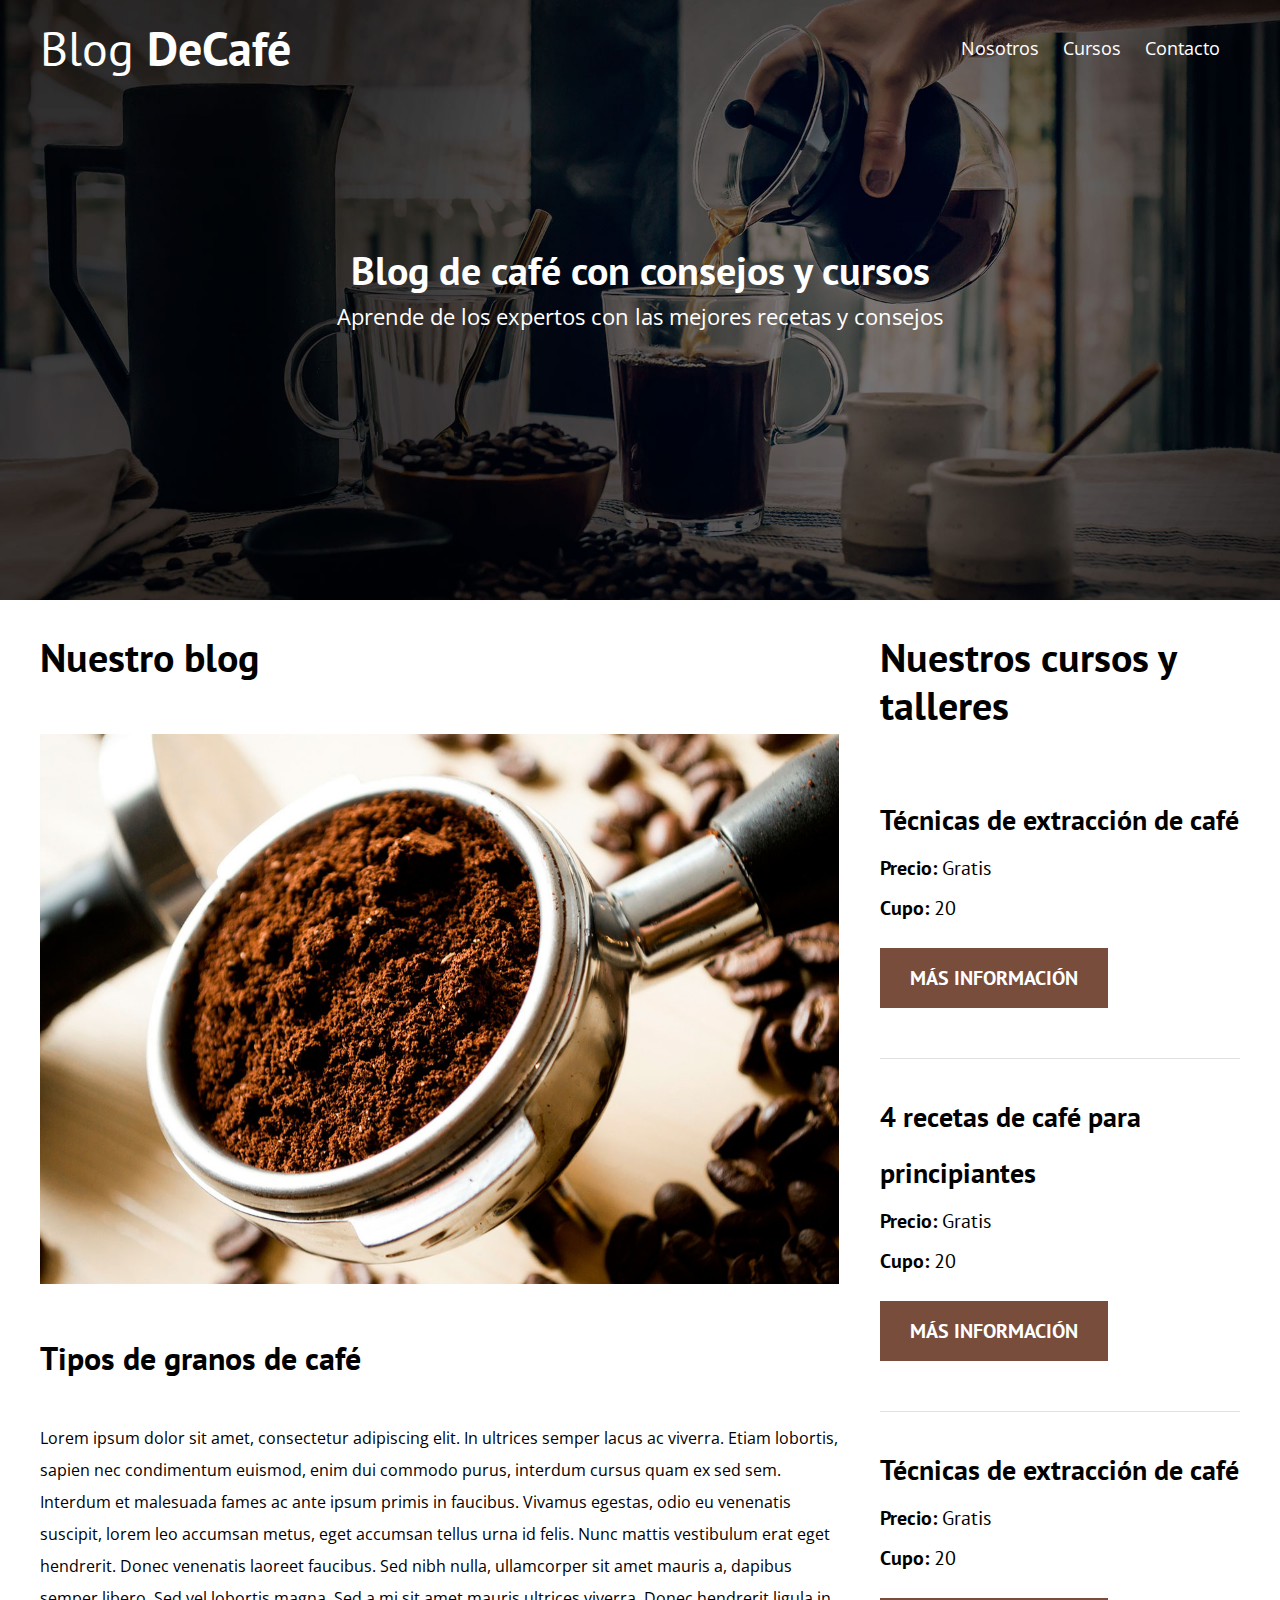
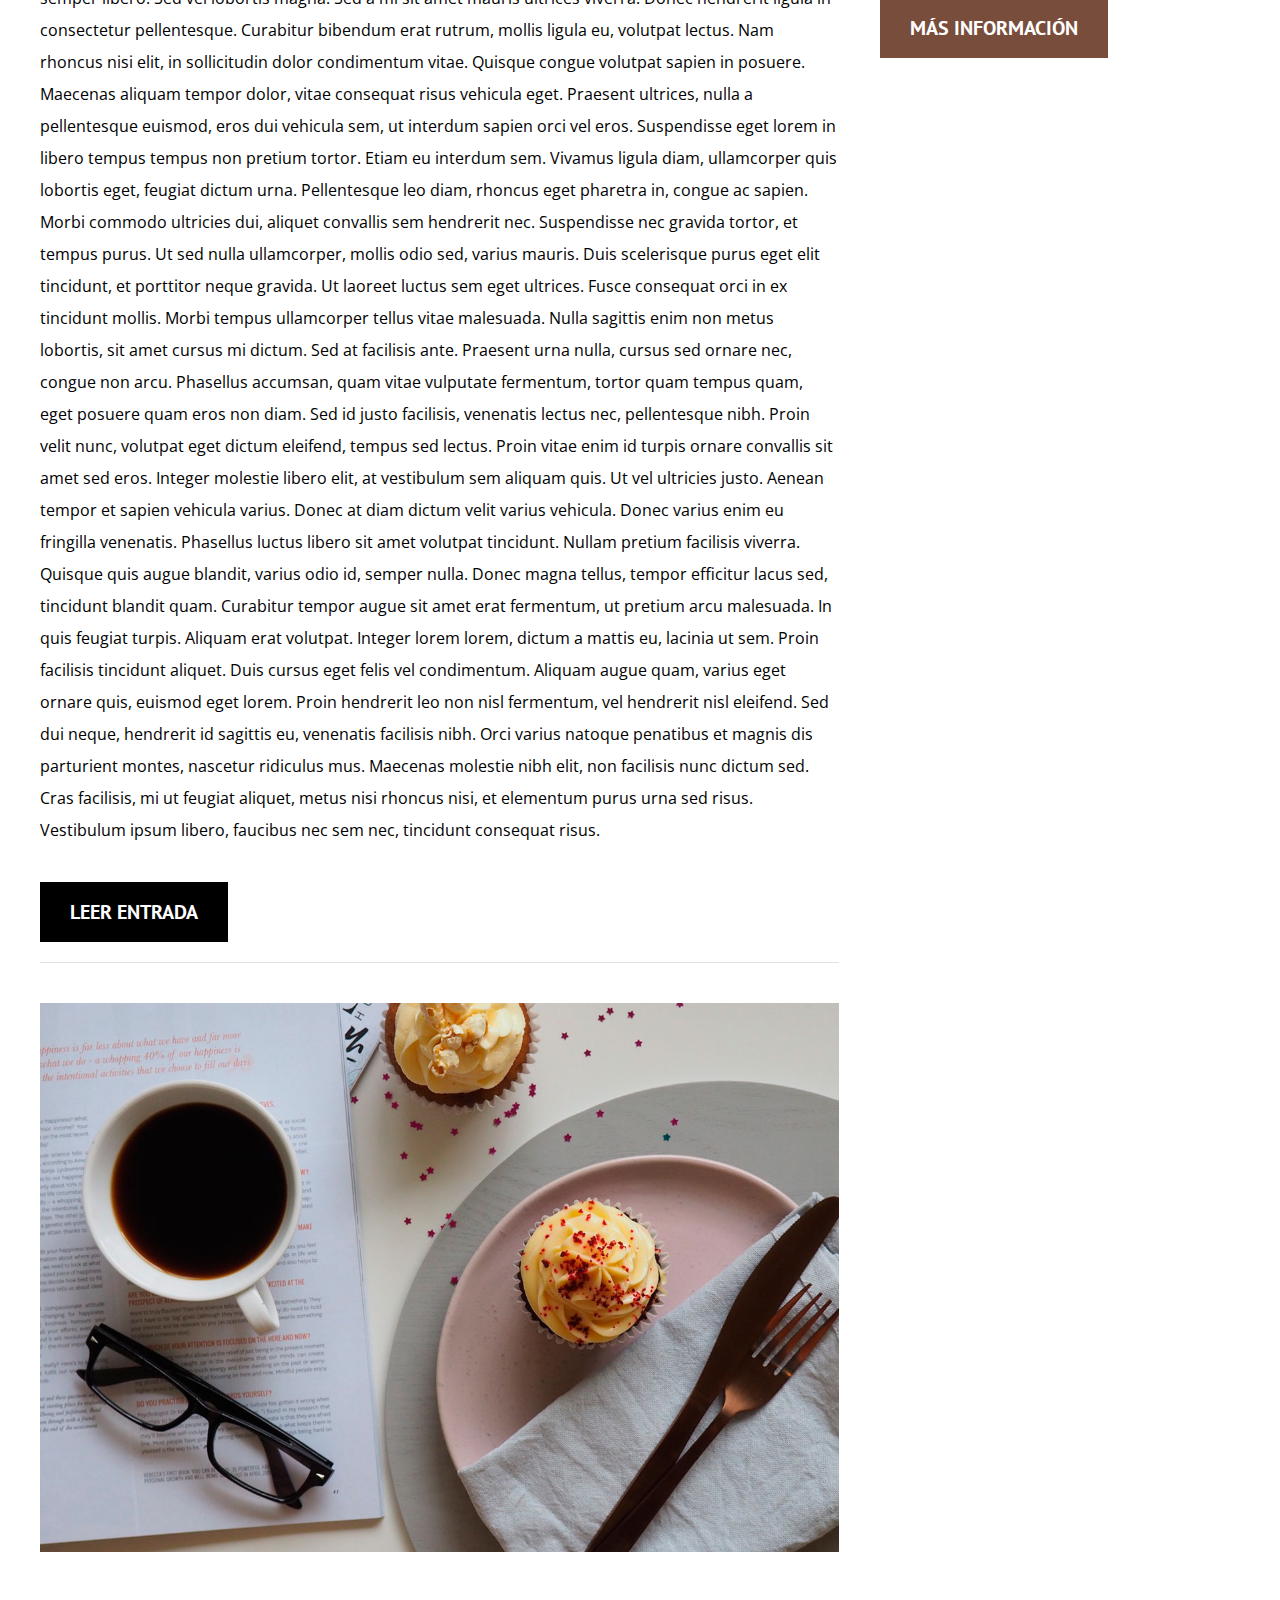
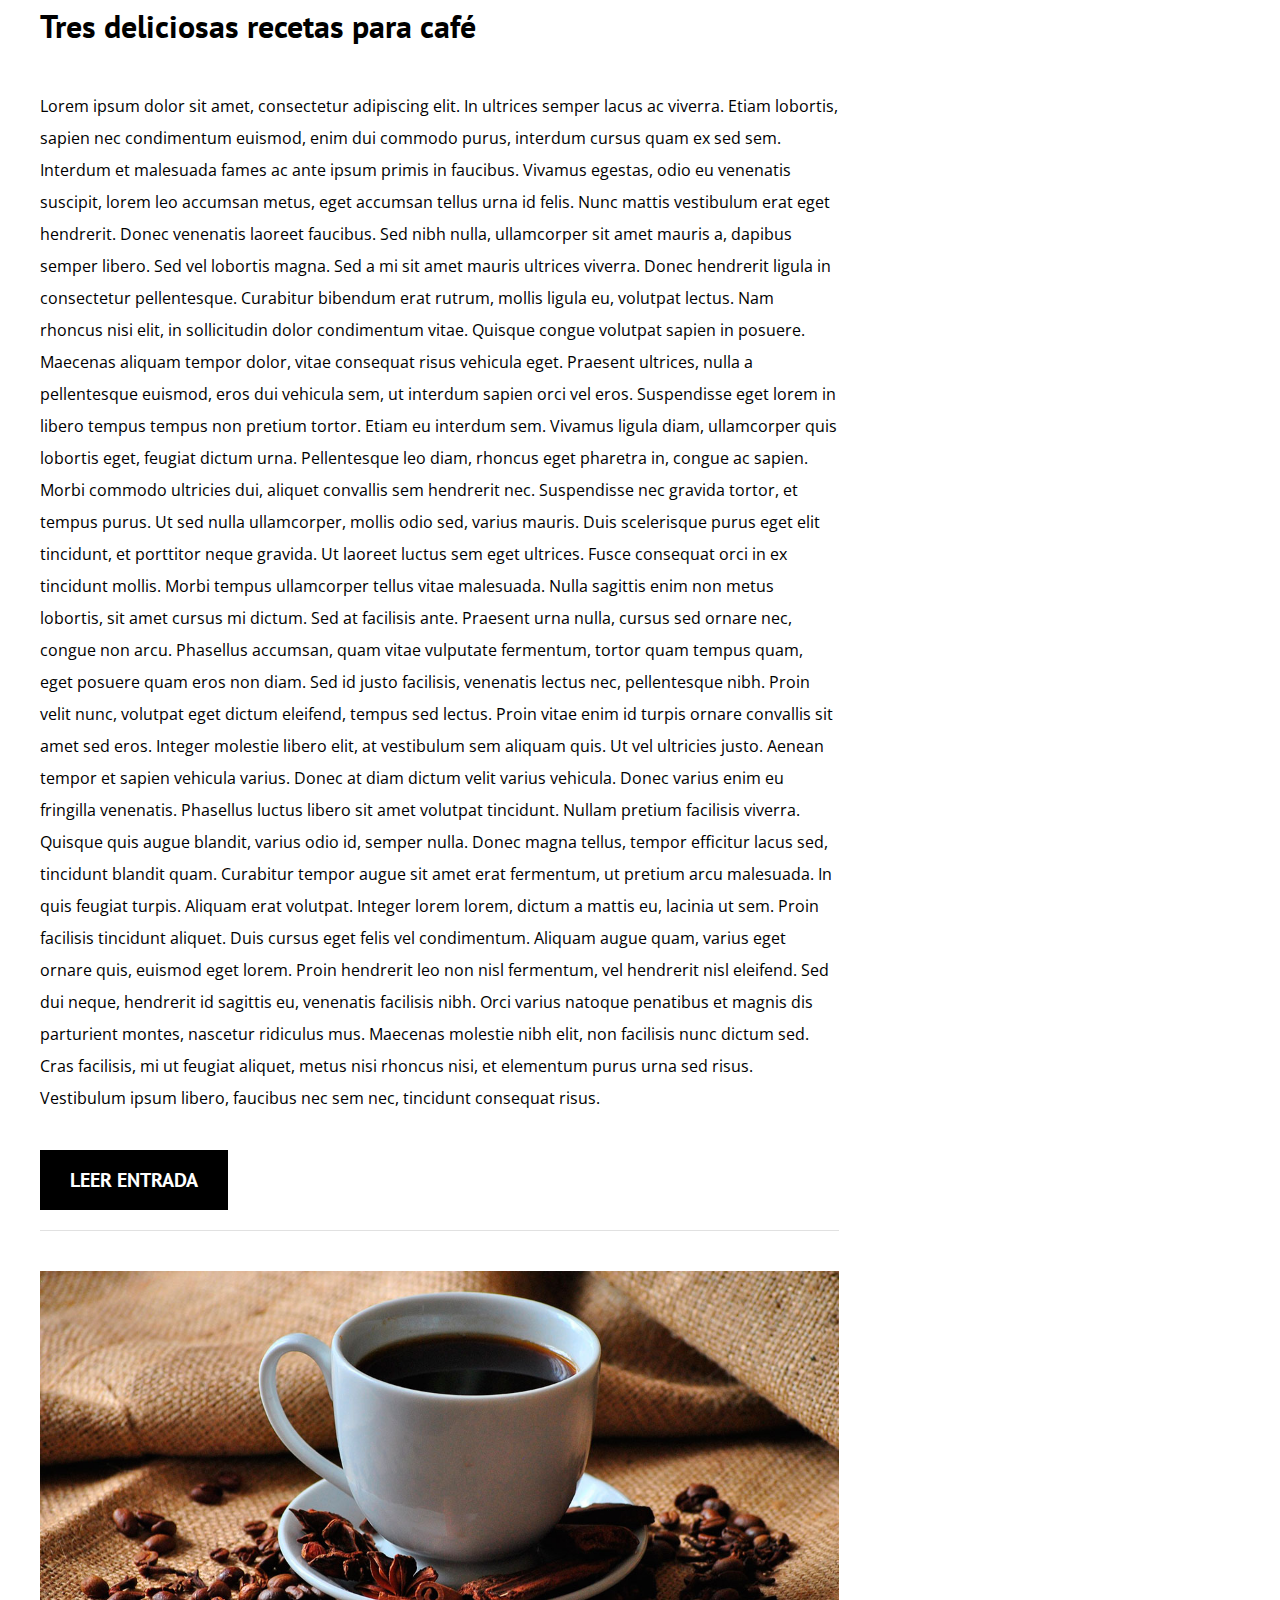
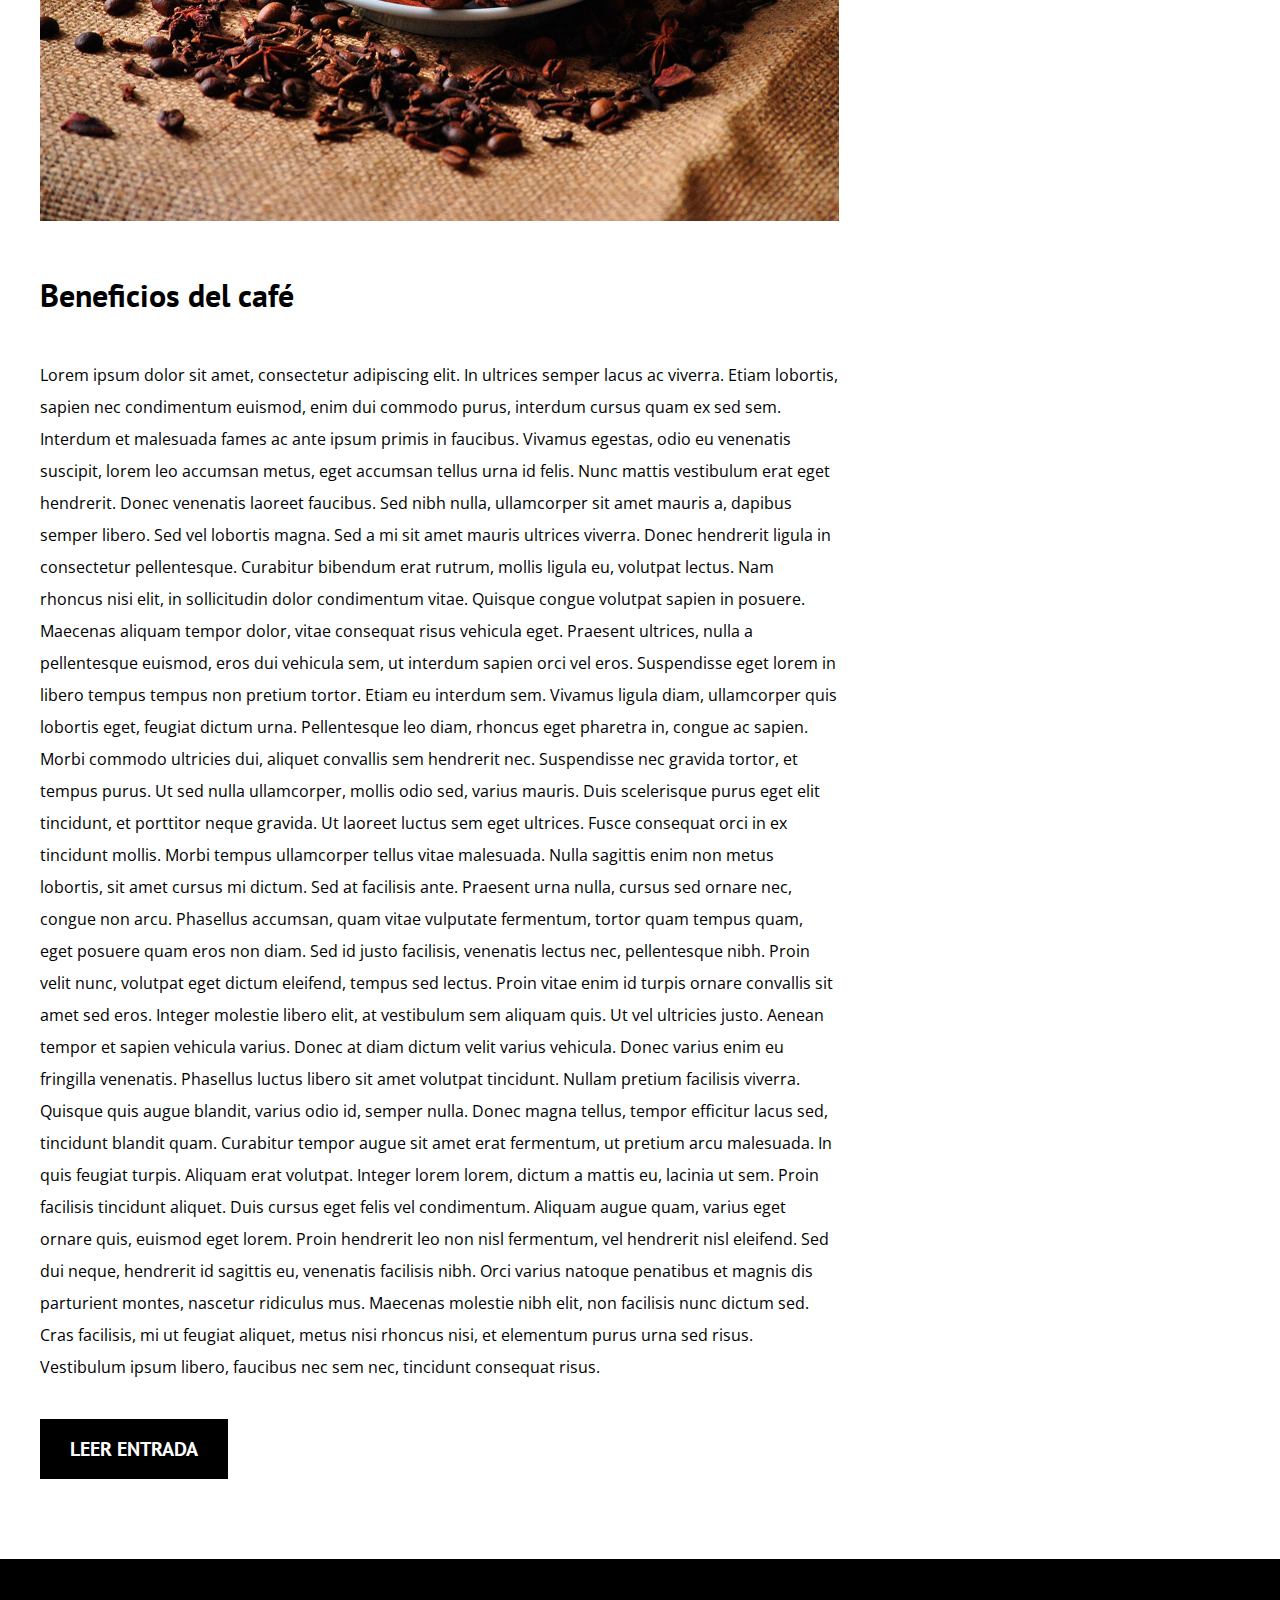
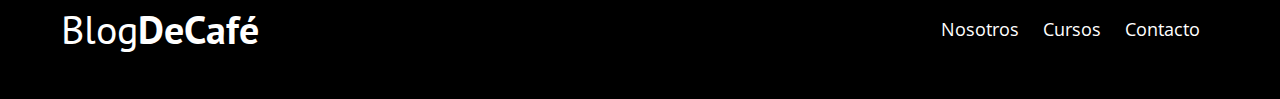
<file: index.html>
<!DOCTYPE html>
<html lang="en">
<head>
    <meta charset="UTF-8">
    <meta name="viewport" content="width=device-width, initial-scale=1.0">
    <meta http-equiv="X-UA-Compatible" content="ie=edge">
    <title>Blog de Café</title>
    <link href="https://fonts.googleapis.com/css2?family=Open+Sans&family=PT+Sans:wght@400;700&display=swap" rel="stylesheet"> 
    <link rel="stylesheet" href="css/normalize.css">
    <link rel="stylesheet" href="css/style.css">
</head>
<body>

    <header class="site-header">
        <div class="contenedor">
            <div class="barra">
                <a href="/">

                    <h1 class="no-margin">Blog <span>DeCafé</span></h1>
                </a>

                <nav class="navegacion">
                    <a href="nosotros.html">Nosotros</a>
                    <a href="cursos.html">Cursos</a>
                    <a href="contacto.html">Contacto</a>

                </nav>
            </div> <!--Cierra la barra-->
            <div class="texto-header">
                <h2 class="no-margin">Blog de café con consejos y cursos</h2>
                <p class="no-margin">Aprende de los expertos con las mejores recetas y consejos</p>
            </div>
        </div> <!--Cierra contenedor-->
    </header>

    <div class="contenido-principal contenedor">
        <main class="blog">
            <h2>Nuestro blog</h2>
            <article class="entrada-blog">
                <div class="imagen">
                    <img src="img/blog1.jpg" alt="Imagen blog">
                </div> <!--Imagen-->
                <div class="contenido-blog">
                    <h3>Tipos de granos de café</h3>
                    <p>
                            Lorem ipsum dolor sit amet, consectetur adipiscing elit. In ultrices semper lacus ac viverra. Etiam lobortis, sapien nec condimentum euismod, enim dui commodo purus, interdum cursus quam ex sed sem. Interdum et malesuada fames ac ante ipsum primis in faucibus. Vivamus egestas, odio eu venenatis suscipit, lorem leo accumsan metus, eget accumsan tellus urna id felis. Nunc mattis vestibulum erat eget hendrerit. Donec venenatis laoreet faucibus. Sed nibh nulla, ullamcorper sit amet mauris a, dapibus semper libero. Sed vel lobortis magna.
                        
                        Sed a mi sit amet mauris ultrices viverra. Donec hendrerit ligula in consectetur pellentesque. Curabitur bibendum erat rutrum, mollis ligula eu, volutpat lectus. Nam rhoncus nisi elit, in sollicitudin dolor condimentum vitae. Quisque congue volutpat sapien in posuere. Maecenas aliquam tempor dolor, vitae consequat risus vehicula eget. Praesent ultrices, nulla a pellentesque euismod, eros dui vehicula sem, ut interdum sapien orci vel eros. Suspendisse eget lorem in libero tempus tempus non pretium tortor. Etiam eu interdum sem. Vivamus ligula diam, ullamcorper quis lobortis eget, feugiat dictum urna. Pellentesque leo diam, rhoncus eget pharetra in, congue ac sapien. Morbi commodo ultricies dui, aliquet convallis sem hendrerit nec. Suspendisse nec gravida tortor, et tempus purus. Ut sed nulla ullamcorper, mollis odio sed, varius mauris.
                        
                        Duis scelerisque purus eget elit tincidunt, et porttitor neque gravida. Ut laoreet luctus sem eget ultrices. Fusce consequat orci in ex tincidunt mollis. Morbi tempus ullamcorper tellus vitae malesuada. Nulla sagittis enim non metus lobortis, sit amet cursus mi dictum. Sed at facilisis ante. Praesent urna nulla, cursus sed ornare nec, congue non arcu. Phasellus accumsan, quam vitae vulputate fermentum, tortor quam tempus quam, eget posuere quam eros non diam. Sed id justo facilisis, venenatis lectus nec, pellentesque nibh. Proin velit nunc, volutpat eget dictum eleifend, tempus sed lectus.
                        
                        Proin vitae enim id turpis ornare convallis sit amet sed eros. Integer molestie libero elit, at vestibulum sem aliquam quis. Ut vel ultricies justo. Aenean tempor et sapien vehicula varius. Donec at diam dictum velit varius vehicula. Donec varius enim eu fringilla venenatis. Phasellus luctus libero sit amet volutpat tincidunt.
                        
                        Nullam pretium facilisis viverra. Quisque quis augue blandit, varius odio id, semper nulla. Donec magna tellus, tempor efficitur lacus sed, tincidunt blandit quam. Curabitur tempor augue sit amet erat fermentum, ut pretium arcu malesuada. In quis feugiat turpis. Aliquam erat volutpat. Integer lorem lorem, dictum a mattis eu, lacinia ut sem. Proin facilisis tincidunt aliquet. Duis cursus eget felis vel condimentum. Aliquam augue quam, varius eget ornare quis, euismod eget lorem. Proin hendrerit leo non nisl fermentum, vel hendrerit nisl eleifend. Sed dui neque, hendrerit id sagittis eu, venenatis facilisis nibh. Orci varius natoque penatibus et magnis dis parturient montes, nascetur ridiculus mus. Maecenas molestie nibh elit, non facilisis nunc dictum sed. Cras facilisis, mi ut feugiat aliquet, metus nisi rhoncus nisi, et elementum purus urna sed risus. Vestibulum ipsum libero, faucibus nec sem nec, tincidunt consequat risus. </p>
                    <a href="entrada.html" class="btn btn-primario">Leer entrada</a>

                </div>
            </article>
            <article class="entrada-blog">
                <div class="imagen">
                    <img src="img/blog2.jpg" alt="Imagen blog">
                </div> <!--Imagen-->
                <div class="contenido-blog">
                    <h3>Tres deliciosas recetas para café</h3>
                    <p>
                        Lorem ipsum dolor sit amet, consectetur adipiscing elit. In ultrices semper lacus ac viverra. Etiam lobortis, sapien nec condimentum euismod, enim dui commodo purus, interdum cursus quam ex sed sem. Interdum et malesuada fames ac ante ipsum primis in faucibus. Vivamus egestas, odio eu venenatis suscipit, lorem leo accumsan metus, eget accumsan tellus urna id felis. Nunc mattis vestibulum erat eget hendrerit. Donec venenatis laoreet faucibus. Sed nibh nulla, ullamcorper sit amet mauris a, dapibus semper libero. Sed vel lobortis magna.
                        
                        Sed a mi sit amet mauris ultrices viverra. Donec hendrerit ligula in consectetur pellentesque. Curabitur bibendum erat rutrum, mollis ligula eu, volutpat lectus. Nam rhoncus nisi elit, in sollicitudin dolor condimentum vitae. Quisque congue volutpat sapien in posuere. Maecenas aliquam tempor dolor, vitae consequat risus vehicula eget. Praesent ultrices, nulla a pellentesque euismod, eros dui vehicula sem, ut interdum sapien orci vel eros. Suspendisse eget lorem in libero tempus tempus non pretium tortor. Etiam eu interdum sem. Vivamus ligula diam, ullamcorper quis lobortis eget, feugiat dictum urna. Pellentesque leo diam, rhoncus eget pharetra in, congue ac sapien. Morbi commodo ultricies dui, aliquet convallis sem hendrerit nec. Suspendisse nec gravida tortor, et tempus purus. Ut sed nulla ullamcorper, mollis odio sed, varius mauris.
                        
                        Duis scelerisque purus eget elit tincidunt, et porttitor neque gravida. Ut laoreet luctus sem eget ultrices. Fusce consequat orci in ex tincidunt mollis. Morbi tempus ullamcorper tellus vitae malesuada. Nulla sagittis enim non metus lobortis, sit amet cursus mi dictum. Sed at facilisis ante. Praesent urna nulla, cursus sed ornare nec, congue non arcu. Phasellus accumsan, quam vitae vulputate fermentum, tortor quam tempus quam, eget posuere quam eros non diam. Sed id justo facilisis, venenatis lectus nec, pellentesque nibh. Proin velit nunc, volutpat eget dictum eleifend, tempus sed lectus.
                        
                        Proin vitae enim id turpis ornare convallis sit amet sed eros. Integer molestie libero elit, at vestibulum sem aliquam quis. Ut vel ultricies justo. Aenean tempor et sapien vehicula varius. Donec at diam dictum velit varius vehicula. Donec varius enim eu fringilla venenatis. Phasellus luctus libero sit amet volutpat tincidunt.
                        
                        Nullam pretium facilisis viverra. Quisque quis augue blandit, varius odio id, semper nulla. Donec magna tellus, tempor efficitur lacus sed, tincidunt blandit quam. Curabitur tempor augue sit amet erat fermentum, ut pretium arcu malesuada. In quis feugiat turpis. Aliquam erat volutpat. Integer lorem lorem, dictum a mattis eu, lacinia ut sem. Proin facilisis tincidunt aliquet. Duis cursus eget felis vel condimentum. Aliquam augue quam, varius eget ornare quis, euismod eget lorem. Proin hendrerit leo non nisl fermentum, vel hendrerit nisl eleifend. Sed dui neque, hendrerit id sagittis eu, venenatis facilisis nibh. Orci varius natoque penatibus et magnis dis parturient montes, nascetur ridiculus mus. Maecenas molestie nibh elit, non facilisis nunc dictum sed. Cras facilisis, mi ut feugiat aliquet, metus nisi rhoncus nisi, et elementum purus urna sed risus. Vestibulum ipsum libero, faucibus nec sem nec, tincidunt consequat risus. </p>
                    <a href="entrada.html" class="btn btn-primario">Leer entrada</a>

                </div>
            </article>
            <article class="entrada-blog">
                <div class="imagen">
                    <img src="img/blog3.jpg" alt="Imagen blog">
                </div> <!--Imagen-->
                <div class="contenido-blog">
                    <h3>Beneficios del café</h3>
                    <p>
                            Lorem ipsum dolor sit amet, consectetur adipiscing elit. In ultrices semper lacus ac viverra. Etiam lobortis, sapien nec condimentum euismod, enim dui commodo purus, interdum cursus quam ex sed sem. Interdum et malesuada fames ac ante ipsum primis in faucibus. Vivamus egestas, odio eu venenatis suscipit, lorem leo accumsan metus, eget accumsan tellus urna id felis. Nunc mattis vestibulum erat eget hendrerit. Donec venenatis laoreet faucibus. Sed nibh nulla, ullamcorper sit amet mauris a, dapibus semper libero. Sed vel lobortis magna.
                        
                        Sed a mi sit amet mauris ultrices viverra. Donec hendrerit ligula in consectetur pellentesque. Curabitur bibendum erat rutrum, mollis ligula eu, volutpat lectus. Nam rhoncus nisi elit, in sollicitudin dolor condimentum vitae. Quisque congue volutpat sapien in posuere. Maecenas aliquam tempor dolor, vitae consequat risus vehicula eget. Praesent ultrices, nulla a pellentesque euismod, eros dui vehicula sem, ut interdum sapien orci vel eros. Suspendisse eget lorem in libero tempus tempus non pretium tortor. Etiam eu interdum sem. Vivamus ligula diam, ullamcorper quis lobortis eget, feugiat dictum urna. Pellentesque leo diam, rhoncus eget pharetra in, congue ac sapien. Morbi commodo ultricies dui, aliquet convallis sem hendrerit nec. Suspendisse nec gravida tortor, et tempus purus. Ut sed nulla ullamcorper, mollis odio sed, varius mauris.
                        
                        Duis scelerisque purus eget elit tincidunt, et porttitor neque gravida. Ut laoreet luctus sem eget ultrices. Fusce consequat orci in ex tincidunt mollis. Morbi tempus ullamcorper tellus vitae malesuada. Nulla sagittis enim non metus lobortis, sit amet cursus mi dictum. Sed at facilisis ante. Praesent urna nulla, cursus sed ornare nec, congue non arcu. Phasellus accumsan, quam vitae vulputate fermentum, tortor quam tempus quam, eget posuere quam eros non diam. Sed id justo facilisis, venenatis lectus nec, pellentesque nibh. Proin velit nunc, volutpat eget dictum eleifend, tempus sed lectus.
                        
                        Proin vitae enim id turpis ornare convallis sit amet sed eros. Integer molestie libero elit, at vestibulum sem aliquam quis. Ut vel ultricies justo. Aenean tempor et sapien vehicula varius. Donec at diam dictum velit varius vehicula. Donec varius enim eu fringilla venenatis. Phasellus luctus libero sit amet volutpat tincidunt.
                        
                        Nullam pretium facilisis viverra. Quisque quis augue blandit, varius odio id, semper nulla. Donec magna tellus, tempor efficitur lacus sed, tincidunt blandit quam. Curabitur tempor augue sit amet erat fermentum, ut pretium arcu malesuada. In quis feugiat turpis. Aliquam erat volutpat. Integer lorem lorem, dictum a mattis eu, lacinia ut sem. Proin facilisis tincidunt aliquet. Duis cursus eget felis vel condimentum. Aliquam augue quam, varius eget ornare quis, euismod eget lorem. Proin hendrerit leo non nisl fermentum, vel hendrerit nisl eleifend. Sed dui neque, hendrerit id sagittis eu, venenatis facilisis nibh. Orci varius natoque penatibus et magnis dis parturient montes, nascetur ridiculus mus. Maecenas molestie nibh elit, non facilisis nunc dictum sed. Cras facilisis, mi ut feugiat aliquet, metus nisi rhoncus nisi, et elementum purus urna sed risus. Vestibulum ipsum libero, faucibus nec sem nec, tincidunt consequat risus. </p>
                    <a href="entrada.html" class="btn btn-primario">Leer entrada</a>

                </div>
            </article>
        </main>
        <aside class="cursos">
            <h2>Nuestros cursos y talleres</h2>

            <ul class="cursos-lista">
                <li class="curso">
                    <h4 class="no-margin">Técnicas de extracción de café</h4>
                    <p class="no-margin">Precio: <span>Gratis</span></p>
                    <p class="no-margin">Cupo: <span>20</span></p>
                    <a href="cursos.html" class="btn btn-secundario">Más información</a>

                </li>
                <li class="curso">
                    <h4 class="no-margin">4 recetas de café para principiantes</h4>
                    <p class="no-margin">Precio: <span>Gratis</span></p>
                    <p class="no-margin">Cupo: <span>20</span></p>
                    <a href="cursos.html" class="btn btn-secundario">Más información</a>

                </li>
                <li class="curso">
                    <h4 class="no-margin">Técnicas de extracción de café</h4>
                    <p class="no-margin">Precio: <span>Gratis</span></p>
                    <p class="no-margin">Cupo: <span>20</span></p>
                    <a href="cursos.html" class="btn btn-secundario">Más información</a>

                </li>
            </ul>

        </aside>
    </div><!--Contenido Principal-->

    <footer class="site-footer">
        <div class="contenedor">
            <div class="barra">
                <p class="no-margin">Blog<span>DeCafé</span></p>

                <nav class="navegacion">
                    <a href="nosotros.html">Nosotros</a>
                    <a href="cursos.html">Cursos</a>
                    <a href="contacto.html">Contacto</a>
                </nav>
            </div>
        </div>
    </footer>

    
</body>
</html>
</file>
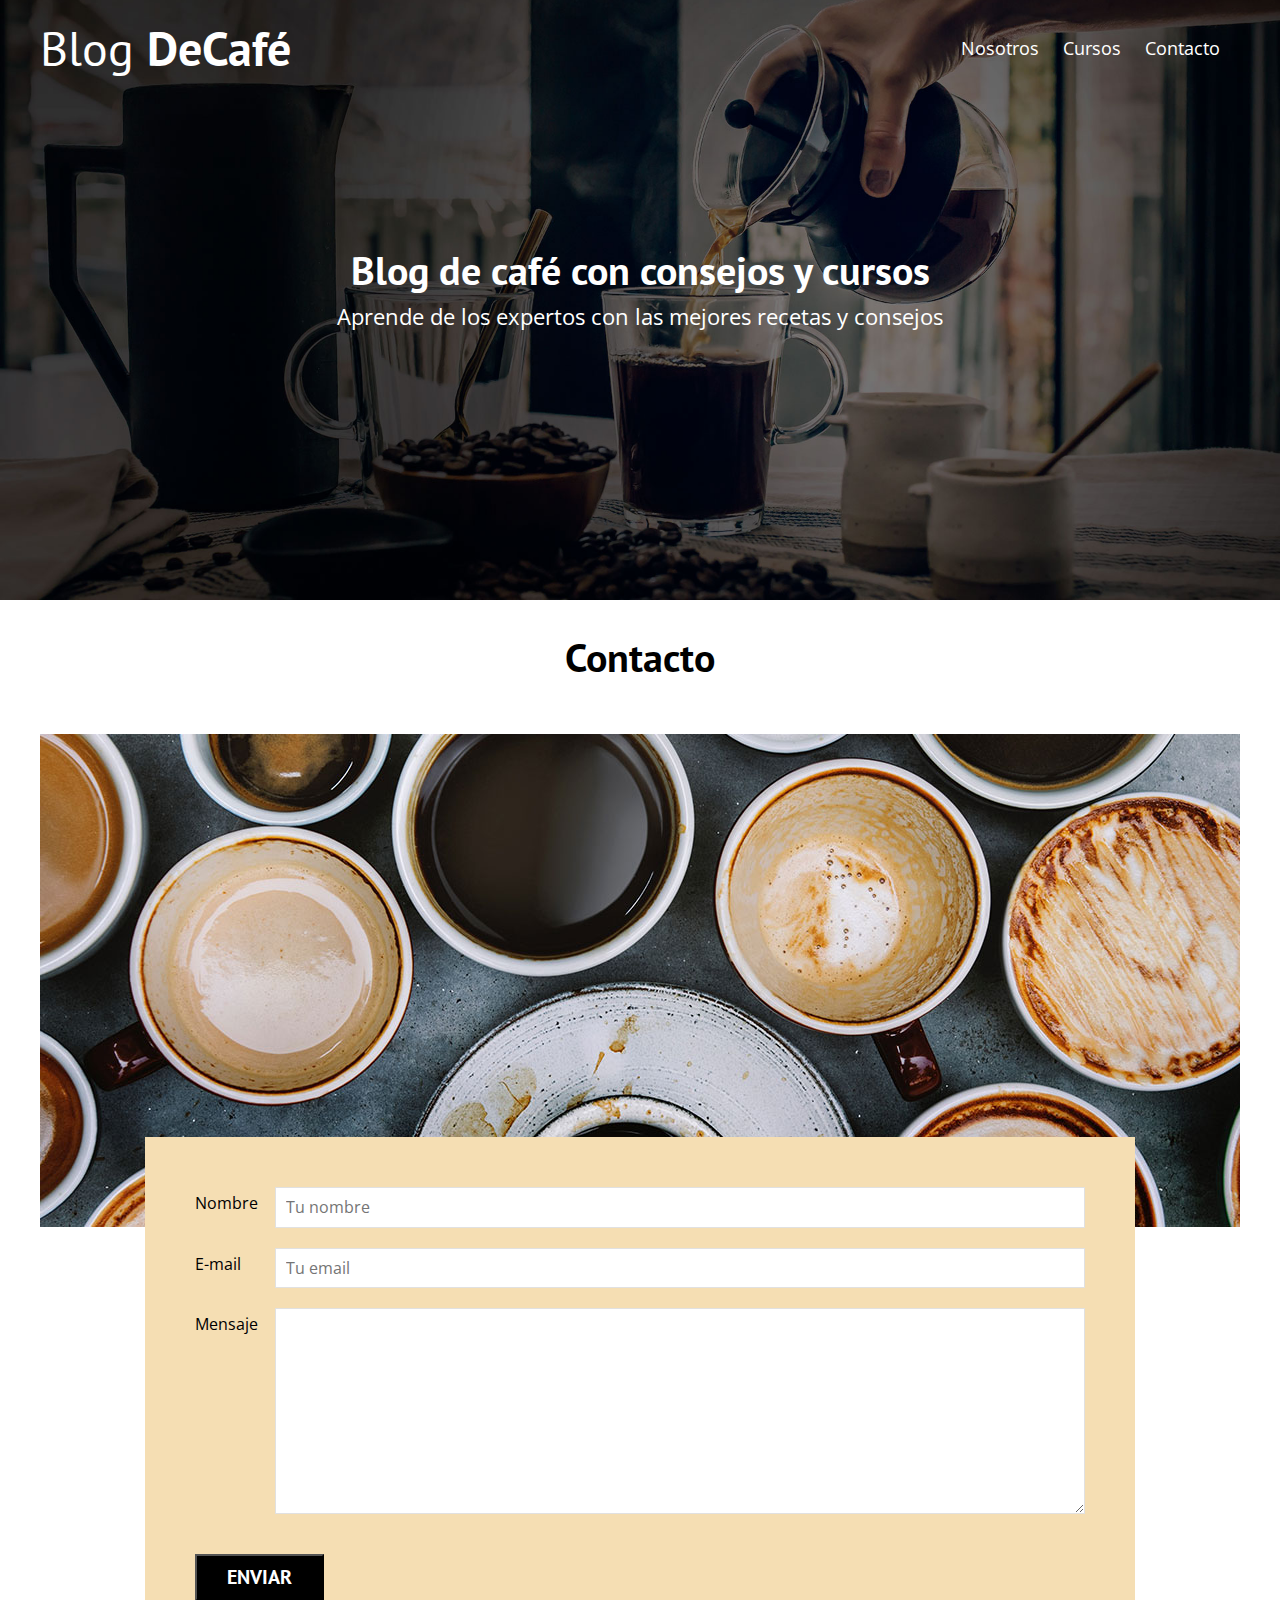
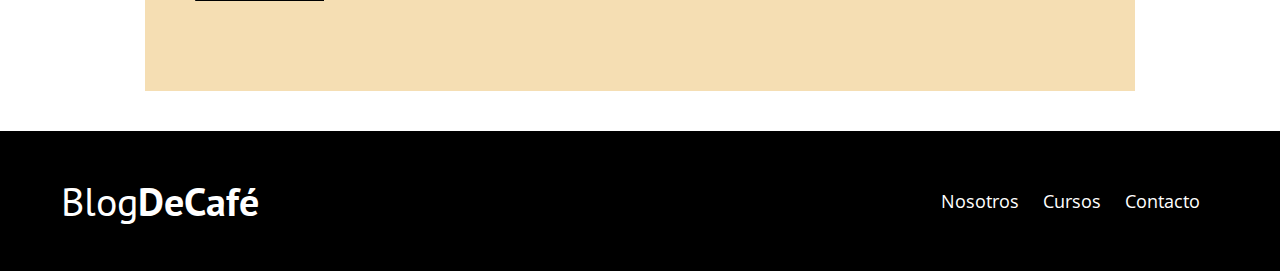
<file: contacto.html>
<!DOCTYPE html>
<html lang="en">
<head>
    <meta charset="UTF-8">
    <meta name="viewport" content="width=device-width, initial-scale=1.0">
    <meta http-equiv="X-UA-Compatible" content="ie=edge">
    <title>Blog de Café</title>
    <link href="https://fonts.googleapis.com/css2?family=Open+Sans&family=PT+Sans:wght@400;700&display=swap" rel="stylesheet"> 
    <link rel="stylesheet" href="css/normalize.css">
    <link rel="stylesheet" href="css/style.css">
</head>
<body>

    <header class="site-header">
        <div class="contenedor">
            <div class="barra">
                <a href="/">

                    <h1 class="no-margin">Blog <span>DeCafé</span></h1>
                </a>

                <nav class="navegacion">
                    <a href="nosotros.html">Nosotros</a>
                    <a href="cursos.html">Cursos</a>
                    <a href="contacto.html">Contacto</a>

                </nav>
            </div> <!--Cierra la barra-->
            <div class="texto-header">
                <h2 class="no-margin">Blog de café con consejos y cursos</h2>
                <p class="no-margin">Aprende de los expertos con las mejores recetas y consejos</p>
            </div>
        </div> <!--Cierra contenedor-->
    </header> 
    
   <main class="contenedor">
       <h2 class="centrar-texto">Contacto</h2>
       <div class="grid centrar-columnas">
           <div class="columnas-12">
               <img src="img/contacto.jpg" alt="Imagen contacto">
           </div>
           <div class="columnas-10 formulario-contacto">
               <form action="#">
                   <div class="campo">
                       <label for="nombre">Nombre</label>
                       <input type="text" id="nombre" placeholder="Tu nombre">
                   </div>
                   <div class="campo">
                        <label for="email">E-mail</label>
                        <input type="email" id="email" placeholder="Tu email">
                    </div>
                    <div class="campo mensaje">
                        <label for="mensaje">Mensaje</label>
                        <textarea id="mensaje" cols="30" rows="10"></textarea>
                    </div>
                    <div class="campo enviar">
                        <input type="submit" value="Enviar" class="btn btn-primario">
                    </div>
               </form>
           </div>
       </div>
   </main>
    
    
    <footer class="site-footer">
        <div class="contenedor">
            <div class="barra">
                <p class="no-margin">Blog<span>DeCafé</span></p>

                <nav class="navegacion">
                    <a href="nosotros.html">Nosotros</a>
                    <a href="cursos.html">Cursos</a>
                    <a href="contacto.html">Contacto</a>
                </nav>
            </div>
        </div>
    </footer>


</body>
</html>
</file>
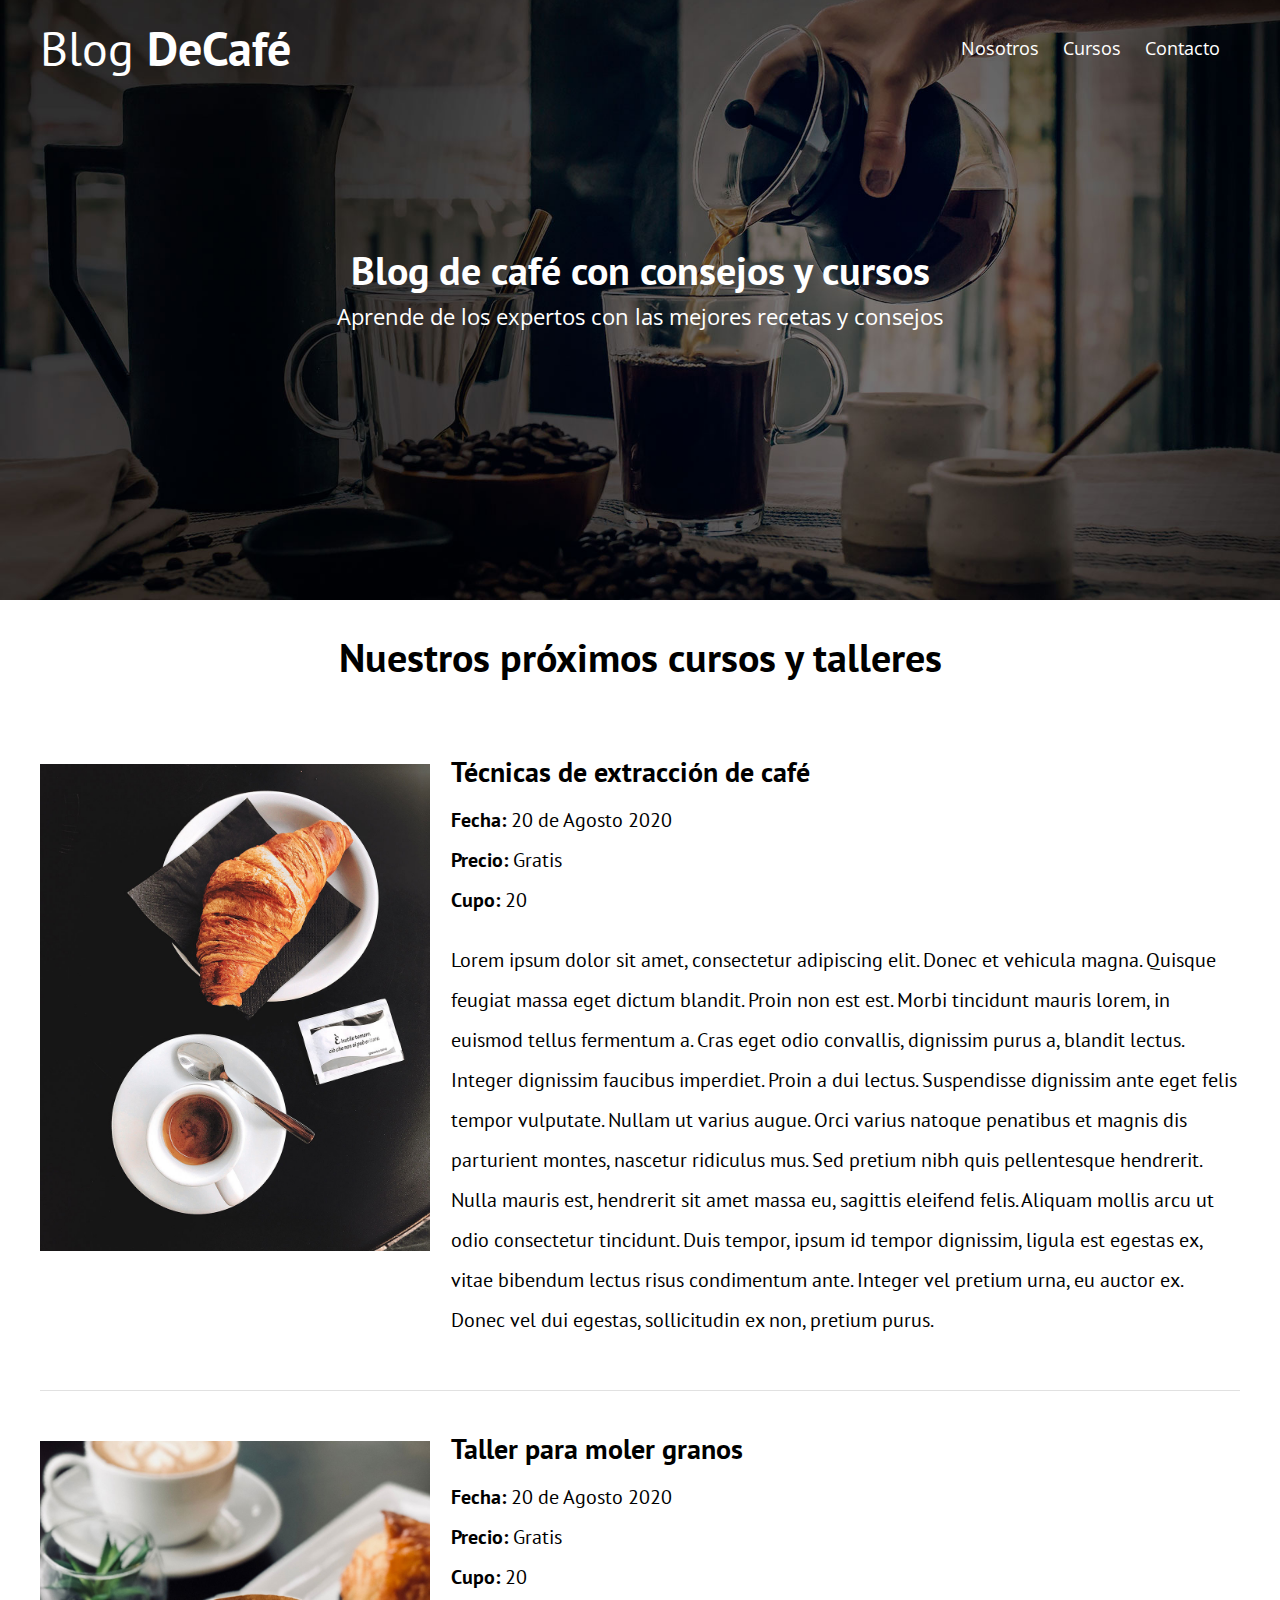
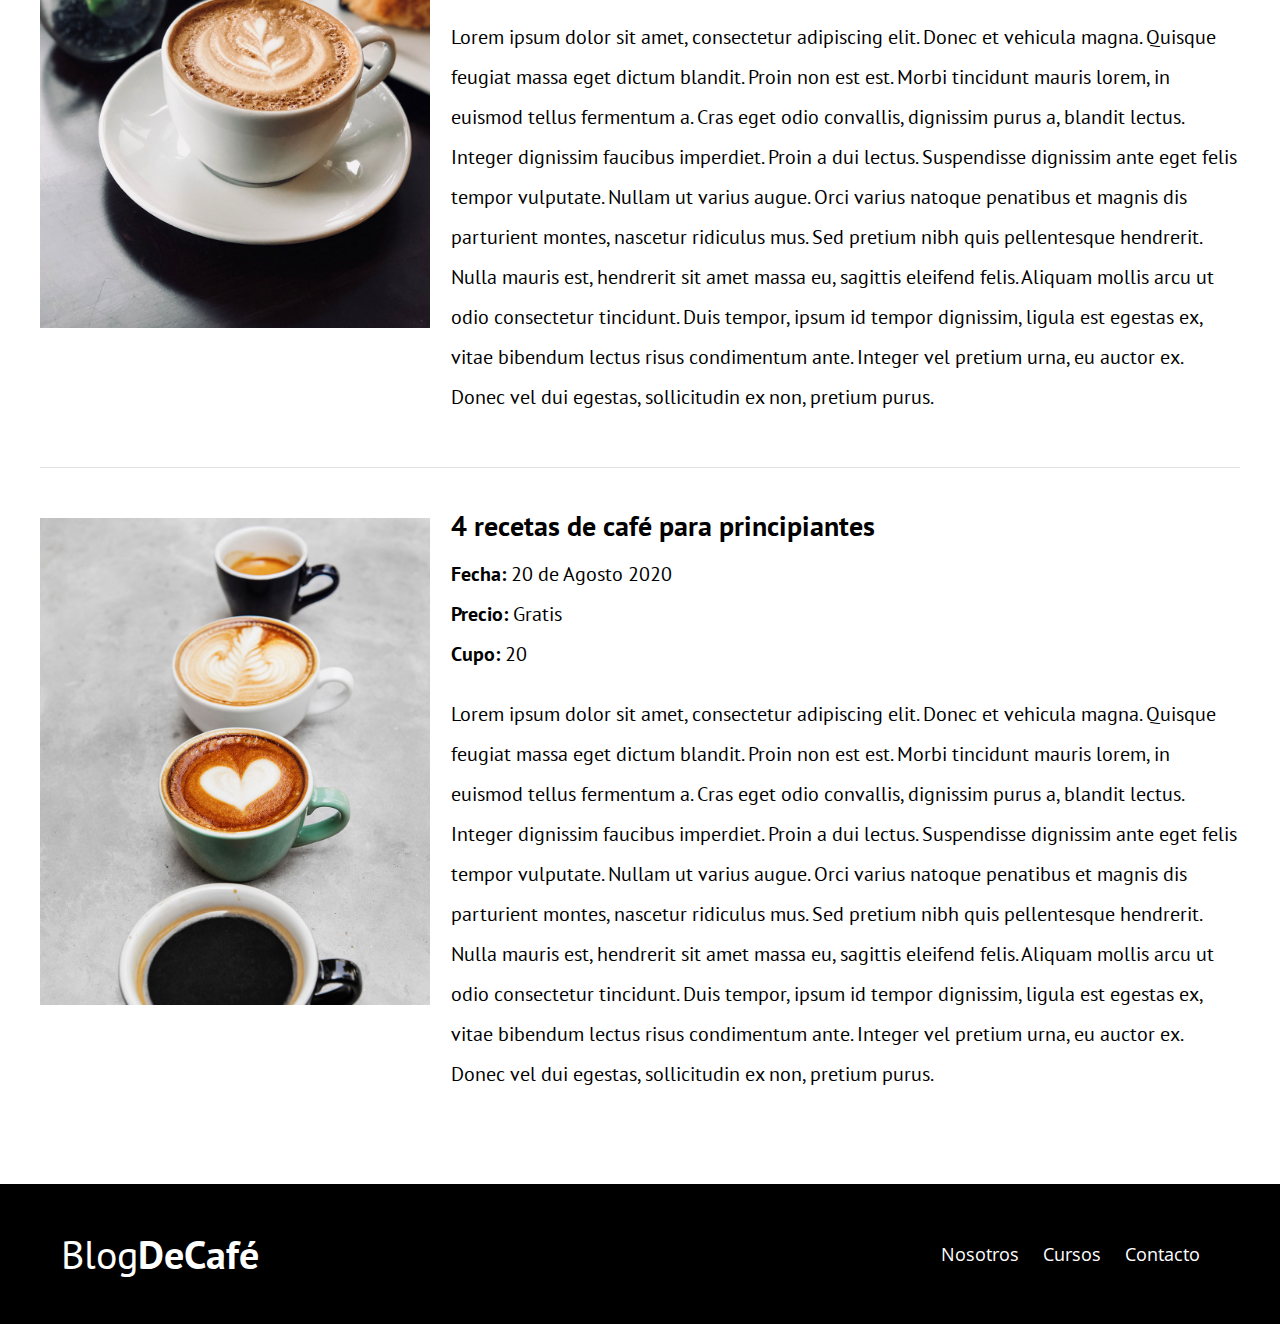
<file: cursos.html>
<!DOCTYPE html>
<html lang="en">
<head>
    <meta charset="UTF-8">
    <meta name="viewport" content="width=device-width, initial-scale=1.0">
    <meta http-equiv="X-UA-Compatible" content="ie=edge">
    <title>Blog de Café</title>
    <link href="https://fonts.googleapis.com/css2?family=Open+Sans&family=PT+Sans:wght@400;700&display=swap" rel="stylesheet"> 
    <link rel="stylesheet" href="css/normalize.css">
    <link rel="stylesheet" href="css/style.css">
</head>
<body>

    <header class="site-header">
        <div class="contenedor">
            <div class="barra">
                <a href="/">

                    <h1 class="no-margin">Blog <span>DeCafé</span></h1>
                </a>

                <nav class="navegacion">
                    <a href="nosotros.html">Nosotros</a>
                    <a href="cursos.html">Cursos</a>
                    <a href="contacto.html">Contacto</a>

                </nav>
            </div> <!--Cierra la barra-->
            <div class="texto-header">
                <h2 class="no-margin">Blog de café con consejos y cursos</h2>
                <p class="no-margin">Aprende de los expertos con las mejores recetas y consejos</p>
            </div>
        </div> <!--Cierra contenedor-->
    </header> 
    
    <main class="contenedor">
        <h2 class="centrar-texto">Nuestros próximos cursos y talleres</h2>
        <article class="curso grid">
            <div class="columnas-4">
                <img src="img/curso1.jpg" alt="Imagen Curso">
            </div>
            <div class="columnas-8">
                <h4 class="no-margin">Técnicas de extracción de café</h4>
                <p class="no-margin">Fecha: <span>20 de Agosto 2020</span></p>
                <p class="no-margin">Precio: <span>Gratis</span></p>
                <p class="no-margin">Cupo: <span>20</span></p>
                <p class="descripcion">
                    Lorem ipsum dolor sit amet, consectetur adipiscing elit. Donec et vehicula magna. 
                    Quisque feugiat massa eget dictum blandit. Proin non est est. Morbi tincidunt mauris 
                    lorem, in euismod tellus fermentum a. Cras eget odio convallis, dignissim purus a, blandit lectus. 
                    Integer dignissim faucibus imperdiet. Proin a dui lectus. Suspendisse dignissim ante eget felis 
                    tempor vulputate. Nullam ut varius augue. Orci varius natoque penatibus et magnis dis parturient 
                    montes, nascetur ridiculus mus. Sed pretium nibh quis pellentesque hendrerit. 
                    Nulla mauris est, hendrerit sit amet massa eu, sagittis eleifend felis. 
                    Aliquam mollis arcu ut odio consectetur tincidunt. Duis tempor, ipsum id tempor dignissim, 
                    ligula est egestas ex, vitae bibendum lectus risus condimentum ante. 
                    Integer vel pretium urna, eu auctor ex. Donec vel dui egestas, sollicitudin ex non, pretium purus. 
                </p>
            </div>
        </article>

        <article class="curso grid">
            <div class="columnas-4">
                <img src="img/curso2.jpg" alt="Imagen Curso">
            </div>
            <div class="columnas-8">
                <h4 class="no-margin">Taller para moler granos</h4>
                <p class="no-margin">Fecha: <span>20 de Agosto 2020</span></p>
                <p class="no-margin">Precio: <span>Gratis</span></p>
                <p class="no-margin">Cupo: <span>20</span></p>
                <p class="descripcion">
                    Lorem ipsum dolor sit amet, consectetur adipiscing elit. Donec et vehicula magna. 
                    Quisque feugiat massa eget dictum blandit. Proin non est est. Morbi tincidunt mauris 
                    lorem, in euismod tellus fermentum a. Cras eget odio convallis, dignissim purus a, blandit lectus. 
                    Integer dignissim faucibus imperdiet. Proin a dui lectus. Suspendisse dignissim ante eget felis 
                    tempor vulputate. Nullam ut varius augue. Orci varius natoque penatibus et magnis dis parturient 
                    montes, nascetur ridiculus mus. Sed pretium nibh quis pellentesque hendrerit. 
                    Nulla mauris est, hendrerit sit amet massa eu, sagittis eleifend felis. 
                    Aliquam mollis arcu ut odio consectetur tincidunt. Duis tempor, ipsum id tempor dignissim, 
                    ligula est egestas ex, vitae bibendum lectus risus condimentum ante. 
                    Integer vel pretium urna, eu auctor ex. Donec vel dui egestas, sollicitudin ex non, pretium purus. 
                </p>
            </div>
        </article>

        <article class="curso grid">
            <div class="columnas-4">
                <img src="img/curso3.jpg" alt="Imagen Curso">
            </div>
            <div class="columnas-8">
                <h4 class="no-margin">4 recetas de café para principiantes</h4>
                <p class="no-margin">Fecha: <span>20 de Agosto 2020</span></p>
                <p class="no-margin">Precio: <span>Gratis</span></p>
                <p class="no-margin">Cupo: <span>20</span></p>
                <p class="descripcion">
                    Lorem ipsum dolor sit amet, consectetur adipiscing elit. Donec et vehicula magna. 
                    Quisque feugiat massa eget dictum blandit. Proin non est est. Morbi tincidunt mauris 
                    lorem, in euismod tellus fermentum a. Cras eget odio convallis, dignissim purus a, blandit lectus. 
                    Integer dignissim faucibus imperdiet. Proin a dui lectus. Suspendisse dignissim ante eget felis 
                    tempor vulputate. Nullam ut varius augue. Orci varius natoque penatibus et magnis dis parturient 
                    montes, nascetur ridiculus mus. Sed pretium nibh quis pellentesque hendrerit. 
                    Nulla mauris est, hendrerit sit amet massa eu, sagittis eleifend felis. 
                    Aliquam mollis arcu ut odio consectetur tincidunt. Duis tempor, ipsum id tempor dignissim, 
                    ligula est egestas ex, vitae bibendum lectus risus condimentum ante. 
                    Integer vel pretium urna, eu auctor ex. Donec vel dui egestas, sollicitudin ex non, pretium purus. 
                </p>
            </div>
        </article>
    </main>
    
    
    <footer class="site-footer">
        <div class="contenedor">
            <div class="barra">
                <p class="no-margin">Blog<span>DeCafé</span></p>

                <nav class="navegacion">
                    <a href="nosotros.html">Nosotros</a>
                    <a href="cursos.html">Cursos</a>
                    <a href="contacto.html">Contacto</a>
                </nav>
            </div>
        </div>
    </footer>


</body>
</html>
</file>
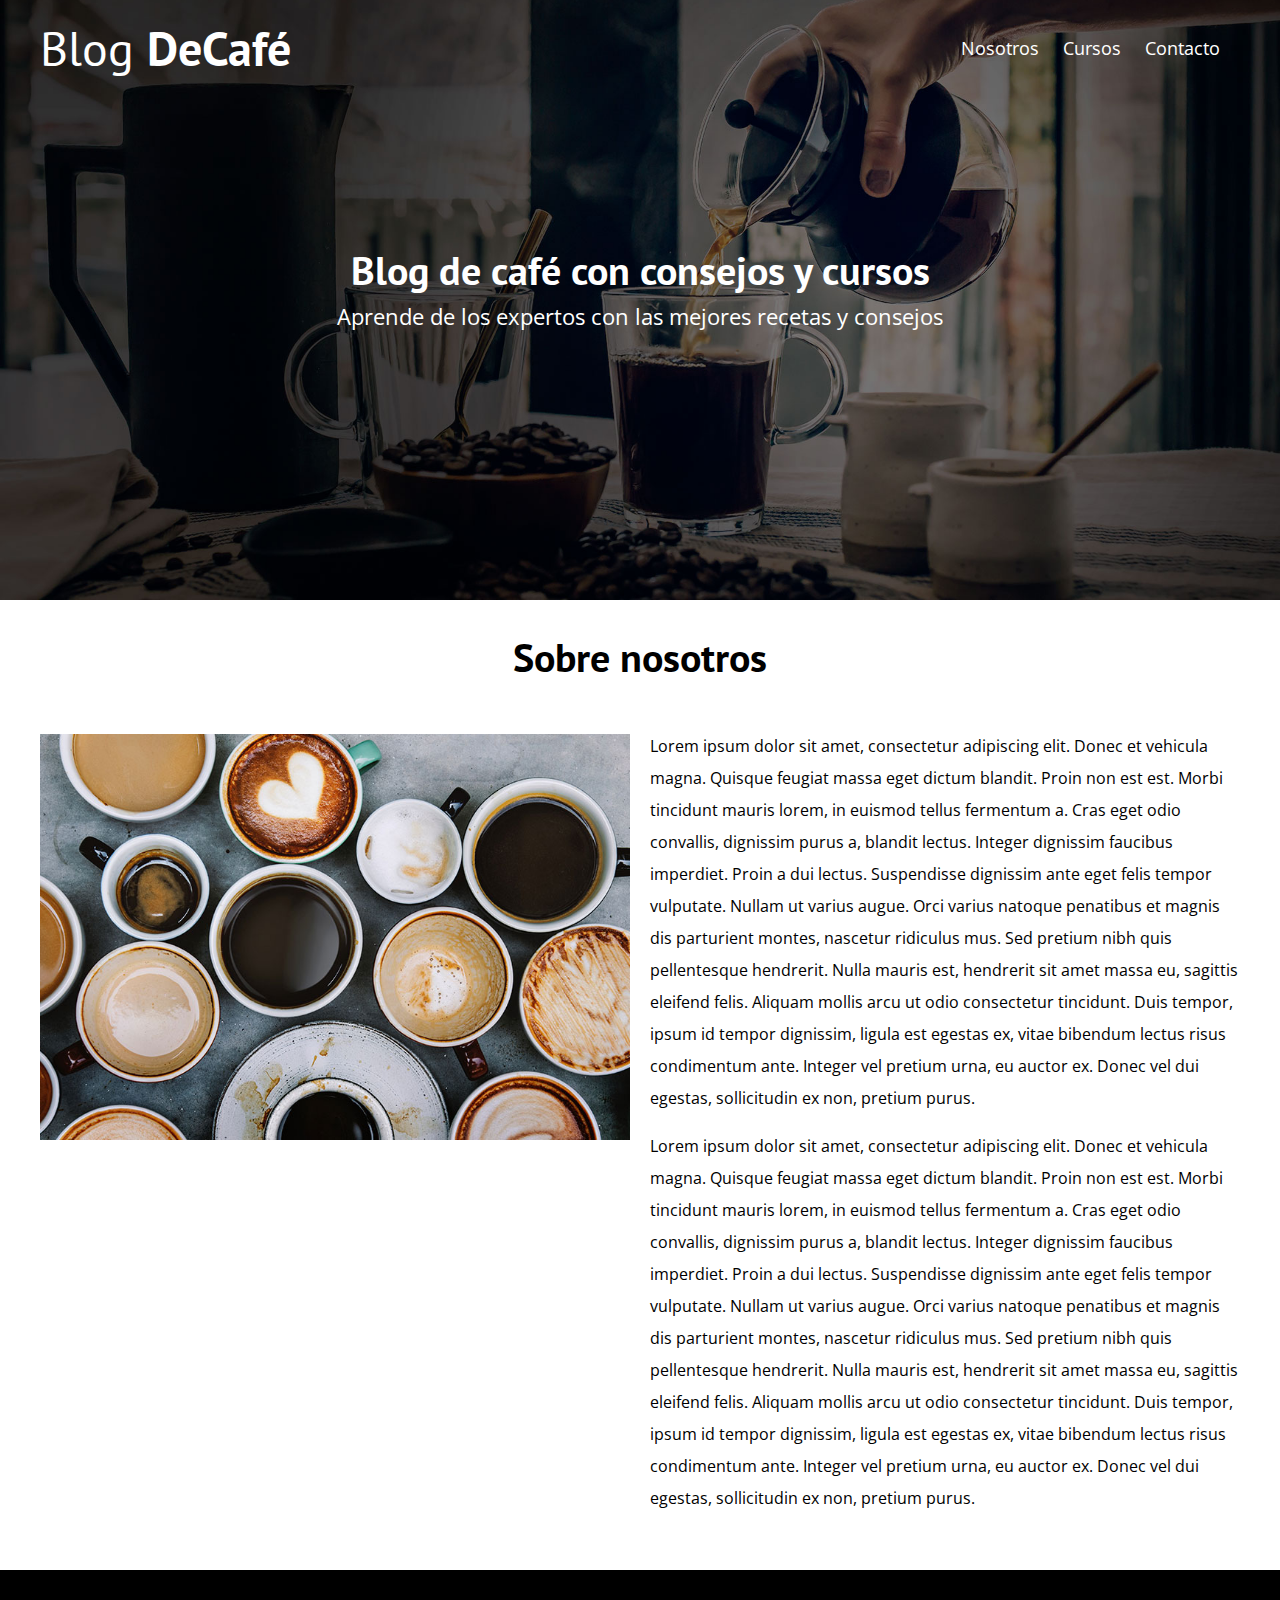
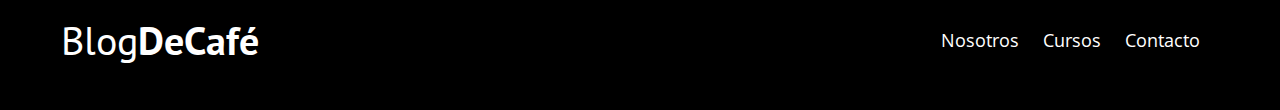
<file: nosotros.html>
<!DOCTYPE html>
<html lang="en">
<head>
    <meta charset="UTF-8">
    <meta name="viewport" content="width=device-width, initial-scale=1.0">
    <meta http-equiv="X-UA-Compatible" content="ie=edge">
    <title>Blog de Café</title>
    <link href="https://fonts.googleapis.com/css2?family=Open+Sans&family=PT+Sans:wght@400;700&display=swap" rel="stylesheet"> 
    <link rel="stylesheet" href="css/normalize.css">
    <link rel="stylesheet" href="css/style.css">
</head>
<body>

    <header class="site-header">
        <div class="contenedor">
            <div class="barra">
                <a href="/">

                    <h1 class="no-margin">Blog <span>DeCafé</span></h1>
                </a>

                <nav class="navegacion">
                    <a href="nosotros.html">Nosotros</a>
                    <a href="cursos.html">Cursos</a>
                    <a href="contacto.html">Contacto</a>

                </nav>
            </div> <!--Cierra la barra-->
            <div class="texto-header">
                <h2 class="no-margin">Blog de café con consejos y cursos</h2>
                <p class="no-margin">Aprende de los expertos con las mejores recetas y consejos</p>
            </div>
        </div> <!--Cierra contenedor-->
    </header> 
    
    <main class="contenedor">
        <h2 class="centrar-texto">Sobre nosotros</h2>
        <div class="grid">
            <div class="columnas-6">
                <img src="img/nosotros.jpg" alt="Imagen nosotros">
            </div>
            <div class="columnas-6">
                <p>
                    Lorem ipsum dolor sit amet, consectetur adipiscing elit. Donec et vehicula magna. 
                    Quisque feugiat massa eget dictum blandit. Proin non est est. Morbi tincidunt mauris 
                    lorem, in euismod tellus fermentum a. Cras eget odio convallis, dignissim purus a, blandit lectus. 
                    Integer dignissim faucibus imperdiet. Proin a dui lectus. Suspendisse dignissim ante eget felis 
                    tempor vulputate. Nullam ut varius augue. Orci varius natoque penatibus et magnis dis parturient 
                    montes, nascetur ridiculus mus. Sed pretium nibh quis pellentesque hendrerit. 
                    Nulla mauris est, hendrerit sit amet massa eu, sagittis eleifend felis. 
                    Aliquam mollis arcu ut odio consectetur tincidunt. Duis tempor, ipsum id tempor dignissim, 
                    ligula est egestas ex, vitae bibendum lectus risus condimentum ante. 
                    Integer vel pretium urna, eu auctor ex. Donec vel dui egestas, sollicitudin ex non, pretium purus. 
                </p>
                <p>
                    Lorem ipsum dolor sit amet, consectetur adipiscing elit. Donec et vehicula magna. 
                    Quisque feugiat massa eget dictum blandit. Proin non est est. Morbi tincidunt mauris 
                    lorem, in euismod tellus fermentum a. Cras eget odio convallis, dignissim purus a, blandit lectus. 
                    Integer dignissim faucibus imperdiet. Proin a dui lectus. Suspendisse dignissim ante eget felis 
                    tempor vulputate. Nullam ut varius augue. Orci varius natoque penatibus et magnis dis parturient 
                    montes, nascetur ridiculus mus. Sed pretium nibh quis pellentesque hendrerit. 
                    Nulla mauris est, hendrerit sit amet massa eu, sagittis eleifend felis. 
                    Aliquam mollis arcu ut odio consectetur tincidunt. Duis tempor, ipsum id tempor dignissim, 
                    ligula est egestas ex, vitae bibendum lectus risus condimentum ante. 
                    Integer vel pretium urna, eu auctor ex. Donec vel dui egestas, sollicitudin ex non, pretium purus.
                </p>
            </div>
        </div>

    </main>
    
    
    <footer class="site-footer">
        <div class="contenedor">
            <div class="barra">
                <p class="no-margin">Blog<span>DeCafé</span></p>

                <nav class="navegacion">
                    <a href="nosotros.html">Nosotros</a>
                    <a href="cursos.html">Cursos</a>
                    <a href="contacto.html">Contacto</a>
                </nav>
            </div>
        </div>
    </footer>


</body>
</html>
</file>
<file: css/style.css>
/* apply a natural box layout model to all elements, but allowing components to change */
html {
    box-sizing: border-box;
    font-size: 62.5%; /** Un rem es igual a 10px**/
}

*, *:before, *:after {
    box-sizing: inherit;
}

body {

    font-family: 'Open Sans', sans-serif;
    font-size: 1.6rem;
    line-height: 2;

}

/** Globales **/

.contenedor {
    max-width: 1200px;
    width: 95%;
    margin: 0 auto;

}

h1, h2, h3, h4 {

    font-family: 'PT Sans', sans-serif;
}

h1 {
    font-size: 4.8rem;
}

h2 {
    font-size: 4rem;
    line-height: 1.2;
}

h3 {
    font-size: 3.2rem;
}

h4 { 
    font-size: 2.8rem;
}


img {
    padding-top: 2rem;
    max-width: 100%;
}

/** Utilidades **/

.centrar-texto {
    text-align: center;
}

.no-margin {
    margin: 0;
}

/** Grid **/

@media (min-width: 700px) {
    
    .grid {
        display: flex;
        justify-content: space-between;
        flex-wrap: wrap;
    }
    .centrar-columnas {
        justify-content: center;
    }
    .columnas-4 {
        flex: 0 0 calc(33.3% - 1rem);
    }
    .columnas-6 {
        flex: 0 0 calc(50% - 1rem);
    }
    .columnas-8 {
        flex: 0 0 calc(66.6% - 1rem)
    }
    .columnas-10 {
        flex: 0 0 calc(83.3% - 1rem);
    }
    .columnas-12 {
        flex: 0 0 100%;
    }
}

/** Botones **/

.btn {
    display: block;
    text-align: center;
    padding: 1rem 3rem;
    margin: 2rem 0;
    color: #ffffff;
    text-decoration: none;
    font-family: 'PT Sans', sans-serif;
    font-weight: 700;
    text-transform: uppercase;
    font-size: 2rem;
    flex: 0 0 100%;
}

.btn:hover {
    cursor: pointer;
}

@media (min-width: 700px) {
    .btn{
        display: inline-block;
        flex: 0 0 auto;
    }
    
}
.btn-primario{
    background-color: #000000;

}

.btn-secundario{
    background-color: #784d3c;

}


/** Header **/

@media (min-width: 700px) {
    .barra {
        display: flex;
        justify-content: space-between;
        align-items: center;

    }

}


.site-header {
    background-image: url(../img/banner.jpg);
    background-repeat: no-repeat;
    background-position: center center;
    background-size: cover;
    height: 60rem;
}

.site-header a {
    color: #ffffff;
    text-decoration: none;
    
}

.site-header h1 {
    text-align: center;
    font-weight: 400;
}

.site-header h1 span {
    font-weight: 700;
}

/** Navegación **/

.navegacion a {
    text-align: center;
    display: block;
    font-size: 1.8rem;
    color: white;
    text-decoration: none;
}

.navegacion a:hover {
    color: slategrey;
    cursor: pointer;
}


@media (min-width: 700px) {
    .navegacion a {
        display: inline;
        margin-right: 2rem;
    }

    .navegacion a:last-of-type {
        margin: 4;
    }
    
}

/** header texto **/

.texto-header {
    color: #ffffff;
    text-align: center;
    margin-top: 5rem;
}

@media (min-width: 700px) {

    .texto-header {
        margin-top: 15rem;
    }

    
}

.texto-header p {
    font-size: 2.2rem;
}

/** Contenido principal HOME **/

.contenido-principal {
    display: flex;
    flex-wrap: wrap;
}

.blog,
.cursos {
    flex: 0 0 100%;
}

.cursos {
    order: -1;
}

@media (min-width: 700px) {
    .contenido-principal {
        justify-content: space-between;
    }
    .blog {
        flex-basis: calc(66.6%);
        order: -1;
    }
    .cursos {
        flex-basis: calc(33.3% - 4rem);
    }
    
}

/** Opcional **/

.entrada-blog {
    margin-bottom: 2rem;
    border-bottom: 1px solid #e1e1e1
}

.entrada-blog:last-of-type {
    border: none;
}

/** Cursos side-bar **/

.cursos-lista {
    padding: 0;
    list-style: none;
}

.curso {
    padding-top: 3rem;
    padding-bottom: 3rem;
    border-bottom: 1px solid #e1e1e1;
}

.curso:last-of-type {
    border-bottom: none;

}

.curso p {
    font-family: 'PT Sans', sans-serif;
    font-weight: 700;
    font-size: 2rem;
}

.curso p span,
.curso p.descripcion {
    font-weight: 400;
}

/** Footer **/
.site-footer{
    background-color: #000000;
    padding: 3rem;
    margin-top: 4rem;
}

.site-footer p {
    color: #ffffff;
    font-size: 4rem;
    font-weight: 400;
    font-family: 'PT Sans', sans-serif;
    text-align: center;
}

.site-footer p span{
    font-weight: 700;
}

/** Contacto **/
.formulario-contacto {
    background-color: wheat;
    padding: 5rem;
}
@media (min-width: 700px) {
    .formulario-contacto {
        margin-top: -10rem;
    }
}
.formulario-contacto .campo {
    display: flex;
    justify-content: space-between;
    margin-bottom: 2rem;
}
.formulario-contacto .campo label {
    flex: 0 0 8rem;
}

.formulario-contacto .campo input:not([type="submit"]),
.formulario-contacto textarea {
    flex: 1;
    border: 1px solid #e1e1e1;
    padding: 1rem;
}
.formulario-contacto .wnviar {
    display: flex;
    justify-content: flex-end;

}
</file>
